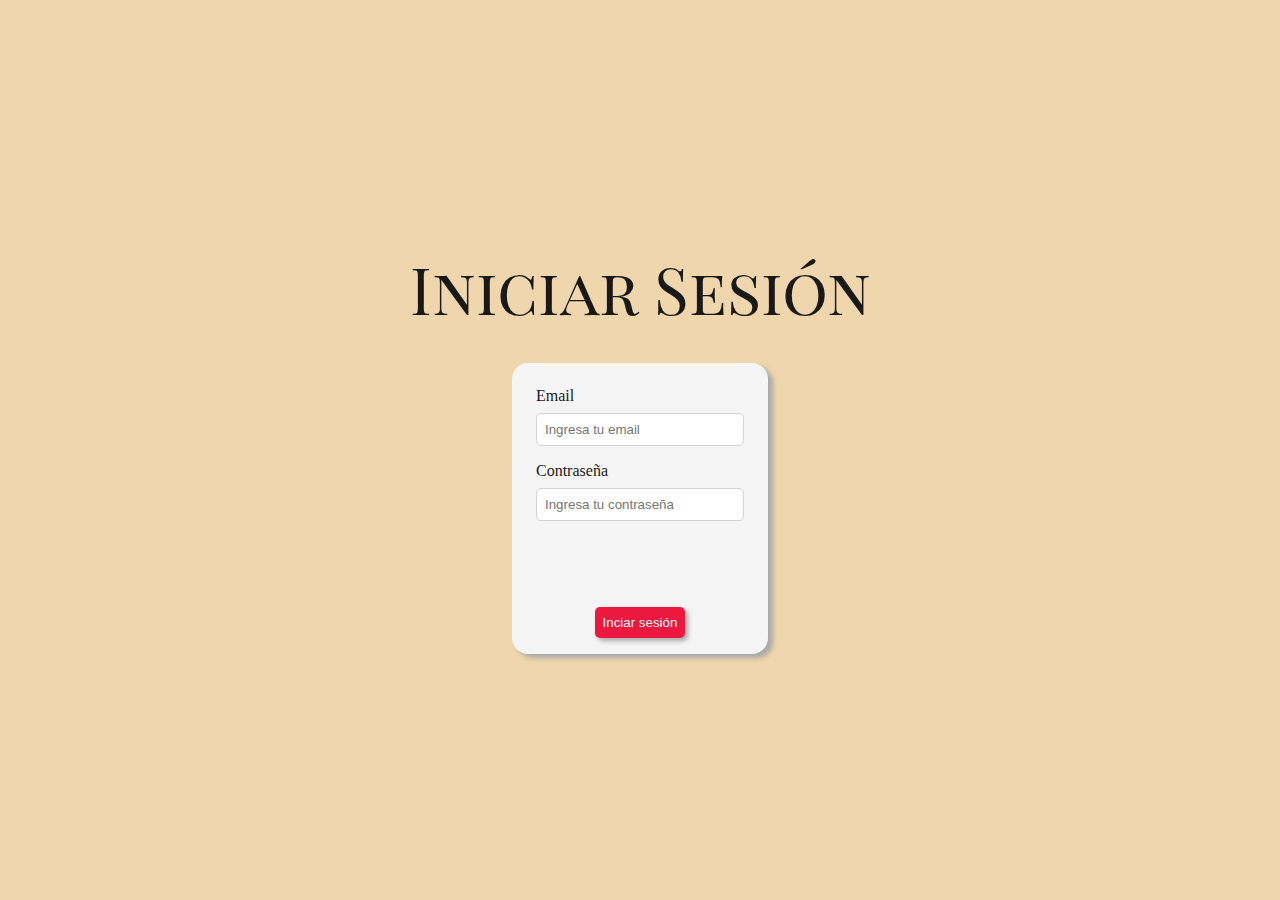
<file: index.html>
<!DOCTYPE html>
<html lang="en">
  <head>
    <meta charset="UTF-8" />
    <meta http-equiv="X-UA-Compatible" content="IE=edge" />
    <meta name="viewport" content="width=device-width, initial-scale=1.0" />
    <title>Formulario JS</title>
    <link rel="stylesheet" href="./styles/styles.css" />
  </head>
  <body>
    <main>
      <h1>Iniciar Sesión</h1>
      <form id="form">
        <div class="input-container">
          <label for="email">Email</label>
          <input
            name="email"
            type="email"
            id="email-input"
            placeholder="Ingresa tu email"
          />
        </div>
        <div class="input-container">
          <label for="password">Contraseña</label>
          <input
            name="password"
            type="password"
            id="password-input"
            placeholder="Ingresa tu contraseña"
          />
        </div>
        <div id="status-container">
          <div id="loader" class="hidden">Iniciando Sesión...</div>
          <div id="error-container" class="hidden"></div>
        </div>
        <button class="login-btn" type="button">Inciar sesión</button>
      </form>
    </main>
    <script src="./scripts/login.js"></script>
  </body>
</html>
</file>
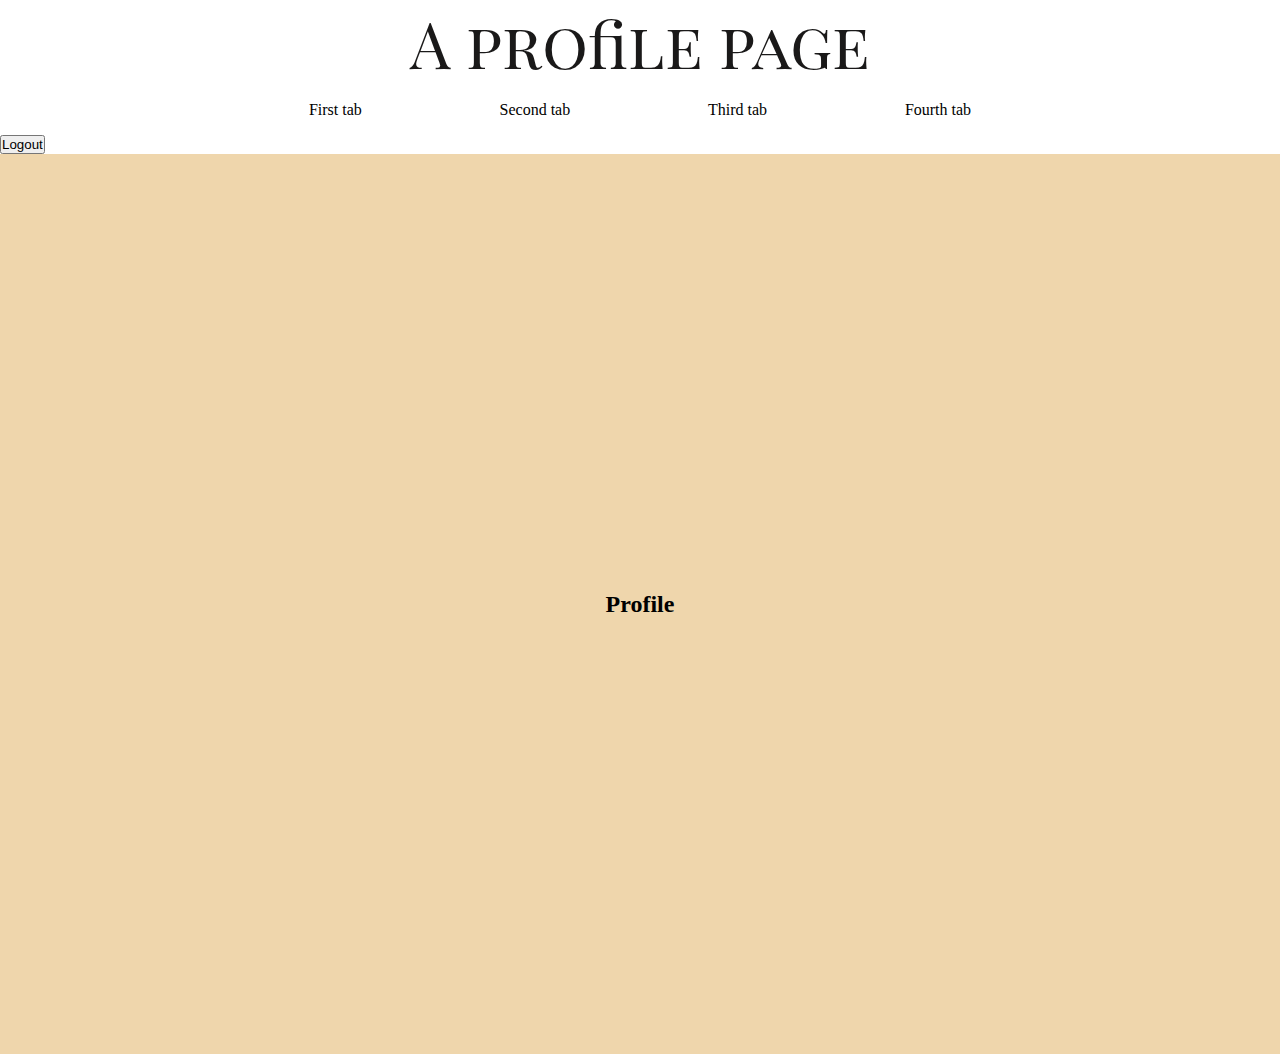
<file: main.html>
<!DOCTYPE html>
<html lang="en">
  <head>
    <meta charset="UTF-8" />
    <meta http-equiv="X-UA-Compatible" content="IE=edge" />
    <meta name="viewport" content="width=device-width, initial-scale=1.0" />
    <title>Main Screen</title>
    <link rel="stylesheet" href="./styles/styles.css" />
  </head>
  <body>
    <header>
      <h1>A profile page</h1>
      <nav>
          <a href="#">First tab</a>
          <a href="#">Second tab</a>
          <a href="#">Third tab</a>
          <a href="#">Fourth tab</a>
      </nav>
      <button id="logout">Logout</button>
  </header>
    <main>
     
      <div id="Profile">
        <h2>Profile</h2>
        <div id="profile-container">
          
          <div id="profile-info-container">
            <div id="profile-name"></div>
            <div id="profile-email"></div>
            <div id="profile-id"></div>
          </div>
        </div>
      </div>
      

    <script src="./scripts/main.js"></script>
  </body>
</html>
</file>
<file: styles/styles.css>
@import url('https://fonts.googleapis.com/css?family=Open+Sans|Playfair+Display+SC');

* {
  margin: 0;
  padding: 0;
  box-sizing: border-box;
}

a {
  text-decoration: none;
  color: inherit;
}

body {
  width: 100%;
  height: 100vh;
}

h1 {
  color: rgb(26, 25, 25);
}

main {
  width: 100%;
  height: 100%;
  background-color: #efd6ac;
  display: flex;
  justify-content: center;
  align-items: center;
  flex-direction: column;
}

form {
  width: 20%;
  background-color: whitesmoke;
  padding: 1rem;
  border-radius: 16px;
  display: flex;
  flex-direction: column;
  justify-content: center;
  align-items: center;
  box-shadow: 5px 4px 5px darkgray;
  margin-top: 2rem;
}

input {
  padding: 0.5rem;
  border-radius: 5px;
  border: 1px solid lightgrey;
}

.input-container {
  width: 100%;
  display: flex;
  flex-direction: column;
  padding: 0.5rem;
}

.input-container label {
  margin-bottom: 0.5rem;
  color: rgb(26, 25, 25);
}

.login-btn {
  padding: 0.5rem;
  border-radius: 5px;
  background-color: #ec183f;
  color: whitesmoke;
  border: none;
  box-shadow: 3px 3px 5px darkgray;
  margin-top: 1rem;
}

.login-btn:hover {
  cursor: pointer;
  background-color: #c21736;
}

.login-btn:active {
  box-shadow: none;
}

#status-container {
  height: 30px;
  margin: 1rem auto;
}

#error-container {
  width: 100%;
  display: flex;
}

small {
  color: #c21736;
  font-weight: 700;
  text-align: center;
}

.hidden {
  display: none !important;
}

header {
  background: white;
  box-shadow: 0 0 5px rgba(0, 0, 0, 0.1);
}
  h1{
      font: normal 4em 'Playfair Display SC', serif;
      text-align:center;
  }

  nav {
      max-width: 800px;
      margin: auto;
      display: flex;
      flex-wrap: wrap;
  }

      nav a {
          flex-grow: 1;
          text-align: center;
          padding: 1em;
          position: relative;
      }

      
      nav a::after {
          content: '';
          position: absolute;
          bottom: 0;
          left: 0;
          right:0;
          height: 2px;
          transform: scaleX(0);
          background: #333;
          transition: 0.7s transform cubic-bezier(0.06, 0.9, 0.28, 1);
      }

      nav a:hover::after{
          transform: scaleX(1)
      }
</file>
